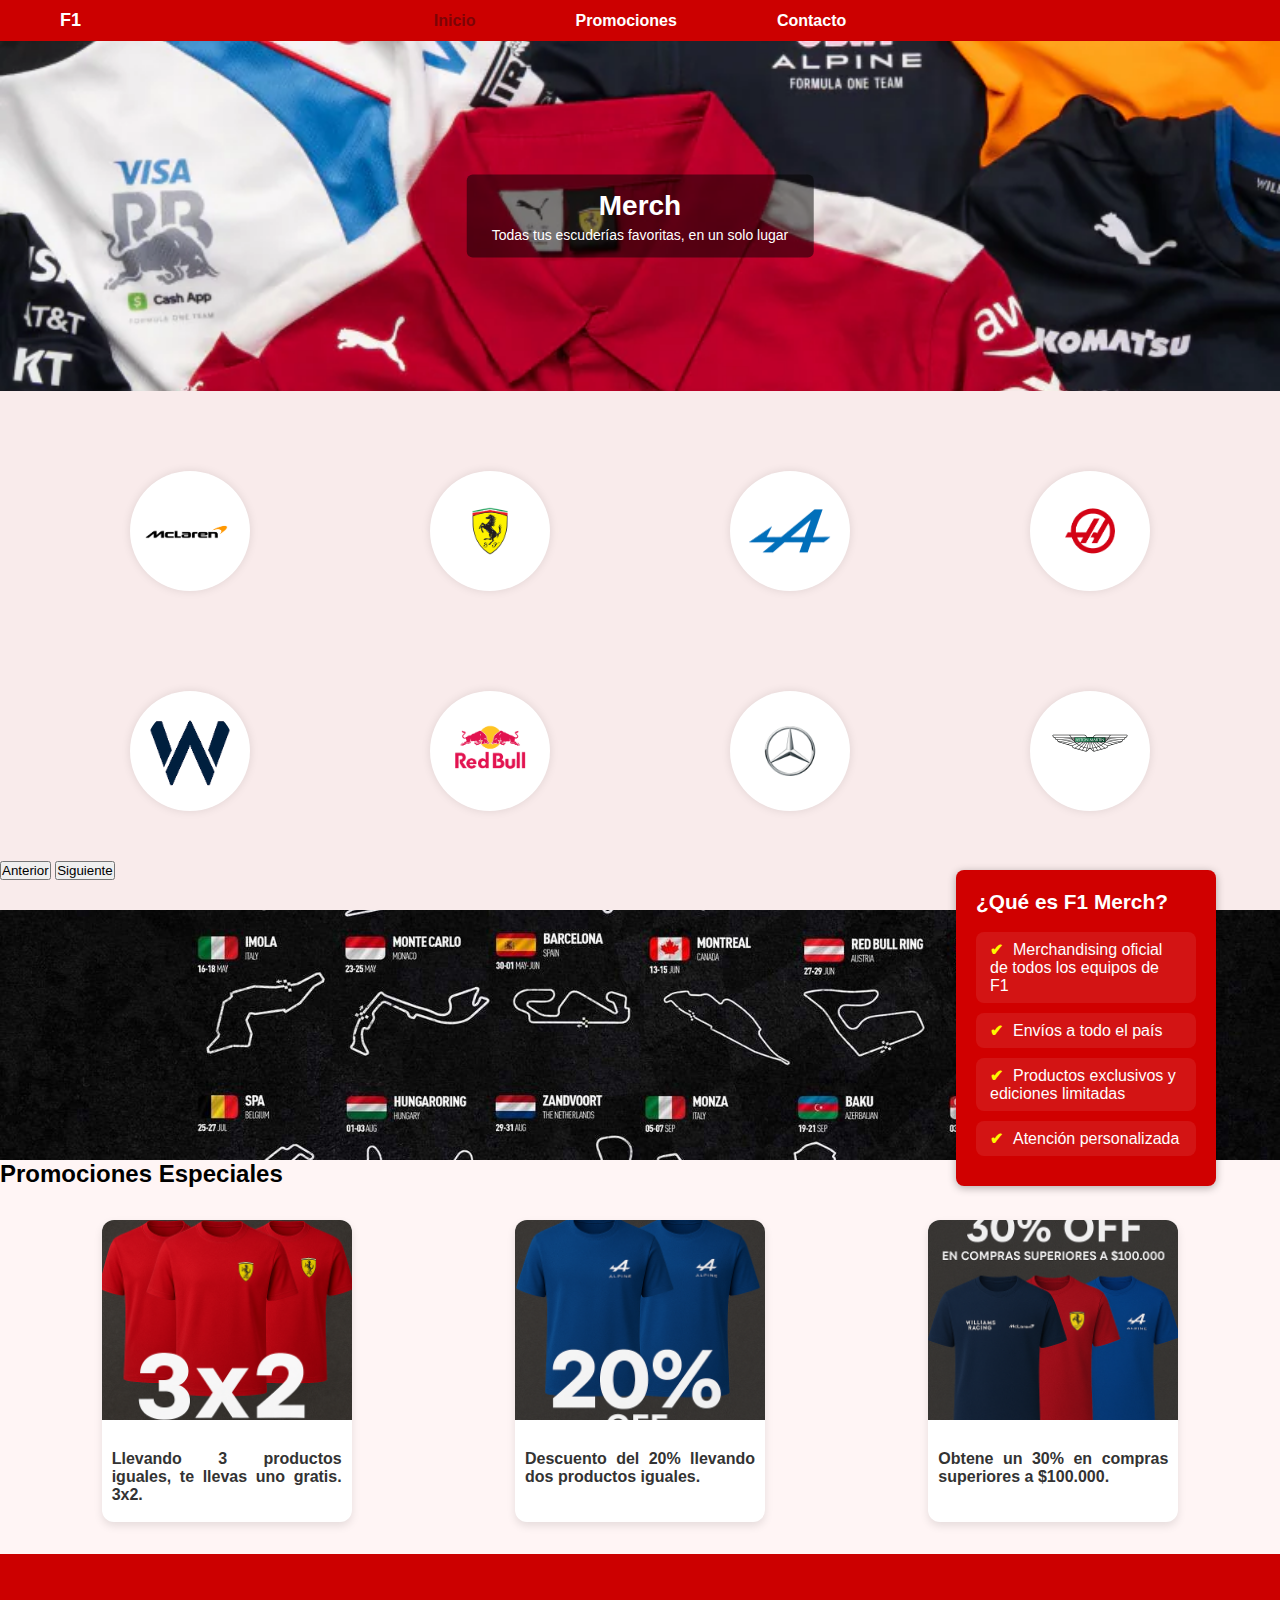
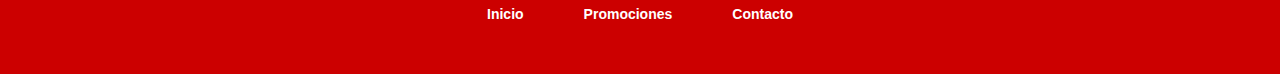
<file: index.html>
<!DOCTYPE html>
<html lang="en">
<head>
    <meta charset="UTF-8">
    <meta name="viewport" content="width=device-width, initial-scale=1.0">
    <link rel="stylesheet" href="./css/index.css">
    <link rel="stylesheet" href="./css/main.css">
    <title>F1 Merch</title>
    <link href="https://cdn.jsdelivr.net/npm/bootstrap@5.3.8/dist/css/bootstrap.min.css" rel="stylesheet" integrity="sha384-sRIl4kxILFvY47J16cr9ZwB07vP4J8+LH7qKQnuqkuIAvNWLzeN8tE5YBujZqJLB" crossorigin="anonymous">
    <link rel="stylesheet" href="https://cdnjs.cloudflare.com/ajax/libs/font-awesome/5.15.4/css/all.min.css">

</head>
<body>
    <header>
    <nav class="navbar">
        <div class="logo">F1</div>
        <div class="menu-toggle" id="mobile-menu">
            <i class="fas fa-bars" id="menu-icon"></i>
        </div>
        <div class="nav-links" id="nav-links">
            <a href="./index.html" class="active">Inicio</a>
            <a href="./pages/promociones.html">Promociones</a>
            <a href="./pages/contatco.html">Contacto</a>
        </div>
  </nav>
    </header>
    <main>
        <section class="banner">
        <img src="./img/banner-merch.webp" alt="Camisetas F1" class="banner-img">
        <div class="banner-text">
            <h2>Merch</h2>
            <p>Todas tus escuderías favoritas, en un solo lugar</p>
        </div>
        </section>
        <div id="carouselExampleAutoplaying" class="carousel slide" data-bs-ride="carousel" data-bs-interval="2500">
          <div class="carousel-inner text-center">
            <!-- 🔹 Slide 1 -->
            <div class="carousel-item active">
              <div class="carousel-row">
                <img src="./img/mclaren.png" class="logo-carrusel" alt="logo mclaren">
                <img src="./img/ferrari.png" class="logo-carrusel" alt="logo ferrari">
                <img src="./img/alpine.png" class="logo-carrusel" alt="logo alpine">
                <img src="./img/haas.png" class="logo-carrusel" alt="logo haas">
              </div>
            </div>
        
            <!-- 🔹 Slide 2 -->
            <div class="carousel-item">
              <div class="carousel-row">
                <img src="./img/williams.png" class="logo-carrusel" alt="logo williams">
                <img src="./img/red-bull.png" class="logo-carrusel" alt="logo redbull">
                <img src="./img/mercedes.png" class="logo-carrusel" alt="logo mercedes">
                <img src="./img/aston-martin.png" class="logo-carrusel" alt="logo astonmartin">
        
              </div>
            </div>
          </div>
        
          <!-- Controles -->
          <button class="carousel-control-prev" type="button" data-bs-target="#carouselExampleAutoplaying" data-bs-slide="prev">
            <span class="carousel-control-prev-icon" aria-hidden="true"></span>
            <span class="visually-hidden">Anterior</span>
          </button>
          <button class="carousel-control-next" type="button" data-bs-target="#carouselExampleAutoplaying" data-bs-slide="next">
            <span class="carousel-control-next-icon" aria-hidden="true"></span>
            <span class="visually-hidden">Siguiente</span>
          </button>
        </div>
        <section class="f1-section">
        <div class="f1-banner">
            <img src="./img/f1-calendar.jpg" alt="Calendario F1 2025" />
            <div class="f1-card">
              <h2>¿Qué es F1 Merch?</h2>
              <ul>
                <li>Merchandising oficial de todos los equipos de F1</li>
                <li>Envíos a todo el país</li>
                <li>Productos exclusivos y ediciones limitadas</li>
                <li>Atención personalizada</li>
              </ul>
            </div>
        </div>
        </section>

        <section class="promociones-section">
        <h2>Promociones Especiales</h2>
        <div class="promociones-cards">
          <div class="card">
            <img src="./img/promocion-3x2.png" alt="Promo 1">
            <h3>Llevando 3 productos iguales, te llevas uno gratis. 3x2.</h3>
          </div>
          <div class="card">
            <img src="./img/promocion-20off.png" alt="Promo 2">
            <h3>Descuento del 20% llevando dos productos iguales.</h3>
          </div>
          <div class="card">
            <img src="./img/promocion-30off.png" alt="Promo 3">
            <h3>Obtene un 30% en compras superiores a $100.000.</h3>
          </div>
        </section>
        
    </main>
    <footer class="footer">
    <nav class="footer-nav">
        <a href="#">Inicio</a>
        <a href="#">Promociones</a>
        <a href="#">Contacto</a>
    </nav>
    </footer>

    <script src="./js/menu.js"></script>
    <script src="https://cdn.jsdelivr.net/npm/bootstrap@5.3.8/dist/js/bootstrap.bundle.min.js" integrity="sha384-FKyoEForCGlyvwx9Hj09JcYn3nv7wiPVlz7YYwJrWVcXK/BmnVDxM+D2scQbITxI" crossorigin="anonymous"></script>
</body>
</html>
</file>
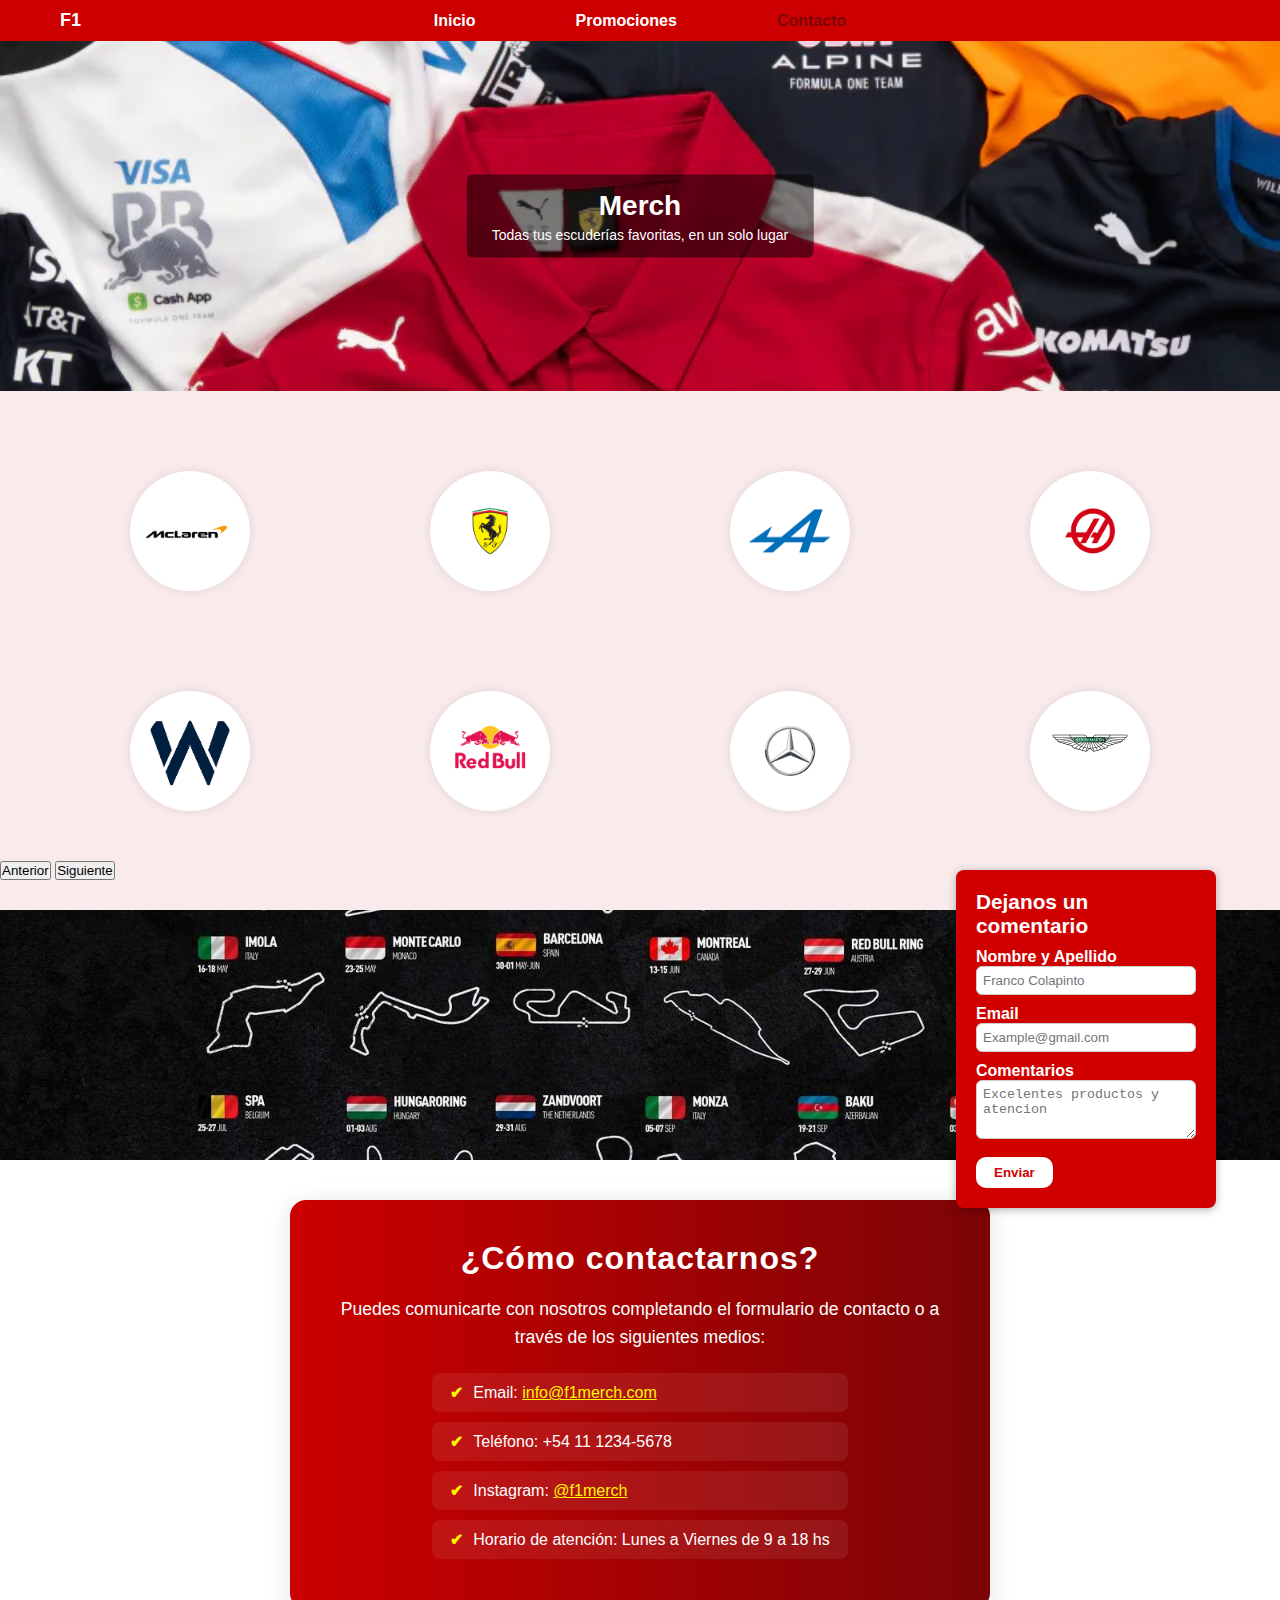
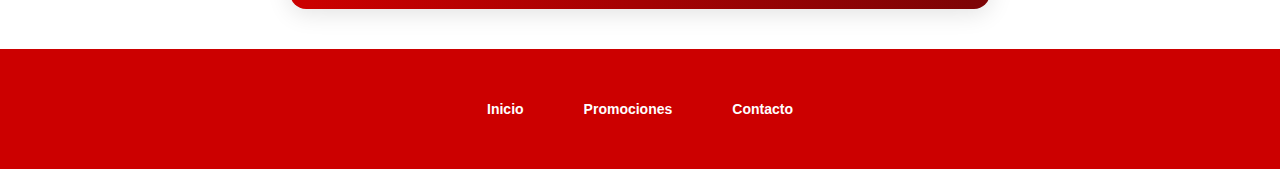
<file: pages/contatco.html>
<!DOCTYPE html>
<html lang="en">
<head>
    <meta charset="UTF-8">
    <meta name="viewport" content="width=device-width, initial-scale=1.0">
    <link rel="stylesheet" href="../css/index.css">
    <link rel="stylesheet" href="../css/contacto.css">
    <title>F1 Merch</title>
    <link href="https://cdn.jsdelivr.net/npm/bootstrap@5.3.8/dist/css/bootstrap.min.css" rel="stylesheet" integrity="sha384-sRIl4kxILFvY47J16cr9ZwB07vP4J8+LH7qKQnuqkuIAvNWLzeN8tE5YBujZqJLB" crossorigin="anonymous">
    <link rel="stylesheet" href="https://cdnjs.cloudflare.com/ajax/libs/font-awesome/5.15.4/css/all.min.css">
  </head>
<body>
    <header>
    <nav class="navbar">
        <div class="logo">F1</div>
        <div class="menu-toggle" id="mobile-menu">
            <i class="fas fa-bars" id="menu-icon"></i>
        </div>
        <div class="nav-links" id="nav-links">
            <a href="../index.html">Inicio</a>
            <a href="./promociones.html">Promociones</a>
            <a href="./contatco.html" class="active">Contacto</a>
        </div>
  </nav>
    </header>
    <main>
        <section class="banner">
        <img src="../img/banner-merch.webp" alt="Camisetas F1" class="banner-img">
        <div class="banner-text">
            <h2>Merch</h2>
            <p>Todas tus escuderías favoritas, en un solo lugar</p>
        </div>
        </section>
        <div id="carouselExampleAutoplaying" class="carousel slide" data-bs-ride="carousel" data-bs-interval="2500">
          <div class="carousel-inner text-center">
            <!-- 🔹 Slide 1 -->
            <div class="carousel-item active">
              <div class="carousel-row">
                <img src="../img/mclaren.png" class="logo-carrusel" alt="logo mclaren">
                <img src="../img/ferrari.png" class="logo-carrusel" alt="logo ferrari">
                <img src="../img/alpine.png" class="logo-carrusel" alt="logo alpine">
                <img src="../img/haas.png" class="logo-carrusel" alt="logo haas">
              </div>
            </div>
        
            <!-- 🔹 Slide 2 -->
            <div class="carousel-item">
              <div class="carousel-row">
                <img src="../img/williams.png" class="logo-carrusel" alt="logo williams">
                <img src="../img/red-bull.png" class="logo-carrusel" alt="logo redbull">
                <img src="../img/mercedes.png" class="logo-carrusel" alt="logo mercedes">
                <img src="../img/aston-martin.png" class="logo-carrusel" alt="logo astonmartin">
        
              </div>
            </div>
          </div>
        
          <!-- Controles -->
          <button class="carousel-control-prev" type="button" data-bs-target="#carouselExampleAutoplaying" data-bs-slide="prev">
            <span class="carousel-control-prev-icon" aria-hidden="true"></span>
            <span class="visually-hidden">Anterior</span>
          </button>
          <button class="carousel-control-next" type="button" data-bs-target="#carouselExampleAutoplaying" data-bs-slide="next">
            <span class="carousel-control-next-icon" aria-hidden="true"></span>
            <span class="visually-hidden">Siguiente</span>
          </button>
        </div>
        <section class="f1-section">
        <div class="f1-banner">
            <img src="../img/f1-calendar.jpg" alt="Calendario F1 2025" />
            <div class="f1-card">
                <h2>Dejanos un comentario</h2>
                <form class="contact-form">
                    <div style="margin-bottom: 10px;">
                        <label for="nombre" style="display:block; font-weight:bold;">Nombre y Apellido</label>
                        <input type="text" id="nombre" name="nombre" placeholder="Franco Colapinto" required style="width:100%; padding:6px; border-radius:6px; border:1px solid #ccc;">
                    </div>
                    <div style="margin-bottom: 10px;">
                        <label for="email" style="display:block; font-weight:bold;">Email</label>
                        <input type="email" id="email" name="email" placeholder="Example@gmail.com" required  style="width:100%; padding:6px; border-radius:6px; border:1px solid #ccc;">
                    </div>
                    <div style="margin-bottom: 14px;">
                        <label for="comentarios" style="display:block; font-weight:bold;">Comentarios</label>
                        <textarea id="comentarios" name="comentarios" rows="3" placeholder="Excelentes productos y atencion" required style="width:100%; padding:6px; border-radius:6px; border:1px solid #ccc;"></textarea>
                    </div>
                    <button type="submit" style="background:#fff; color:#d00000; font-weight:bold; border:none; border-radius:10px; padding:8px 18px; cursor:pointer;">Enviar</button>
                </form>
            </div>
        </div>
        </section>
        <section class="about-f1store">
            <h2>¿Cómo contactarnos?</h2>
            <p>
                Puedes comunicarte con nosotros completando el formulario de contacto o a través de los siguientes medios:
            </p>
            <ul>
                <li>Email: <a href="mailto:info@f1merch.com" style="color:#fff700;">info@f1merch.com</a></li>
                <li>Teléfono: +54 11 1234-5678</li>
                <li>Instagram: <a href="https://instagram.com/f1merch" target="_blank" style="color:#fff700;">@f1merch</a></li>
                <li>Horario de atención: Lunes a Viernes de 9 a 18 hs</li>
            </ul>
        </section>
    </main>
    <footer class="footer">
    <nav class="footer-nav">
        <a href="#">Inicio</a>
        <a href="#">Promociones</a>
        <a href="#">Contacto</a>
    </nav>
    </footer>

    <script src="../js/menu.js"></script>
    <script src="https://cdn.jsdelivr.net/npm/bootstrap@5.3.8/dist/js/bootstrap.bundle.min.js" integrity="sha384-FKyoEForCGlyvwx9Hj09JcYn3nv7wiPVlz7YYwJrWVcXK/BmnVDxM+D2scQbITxI" crossorigin="anonymous"></script>
</body>
</html>
</file>
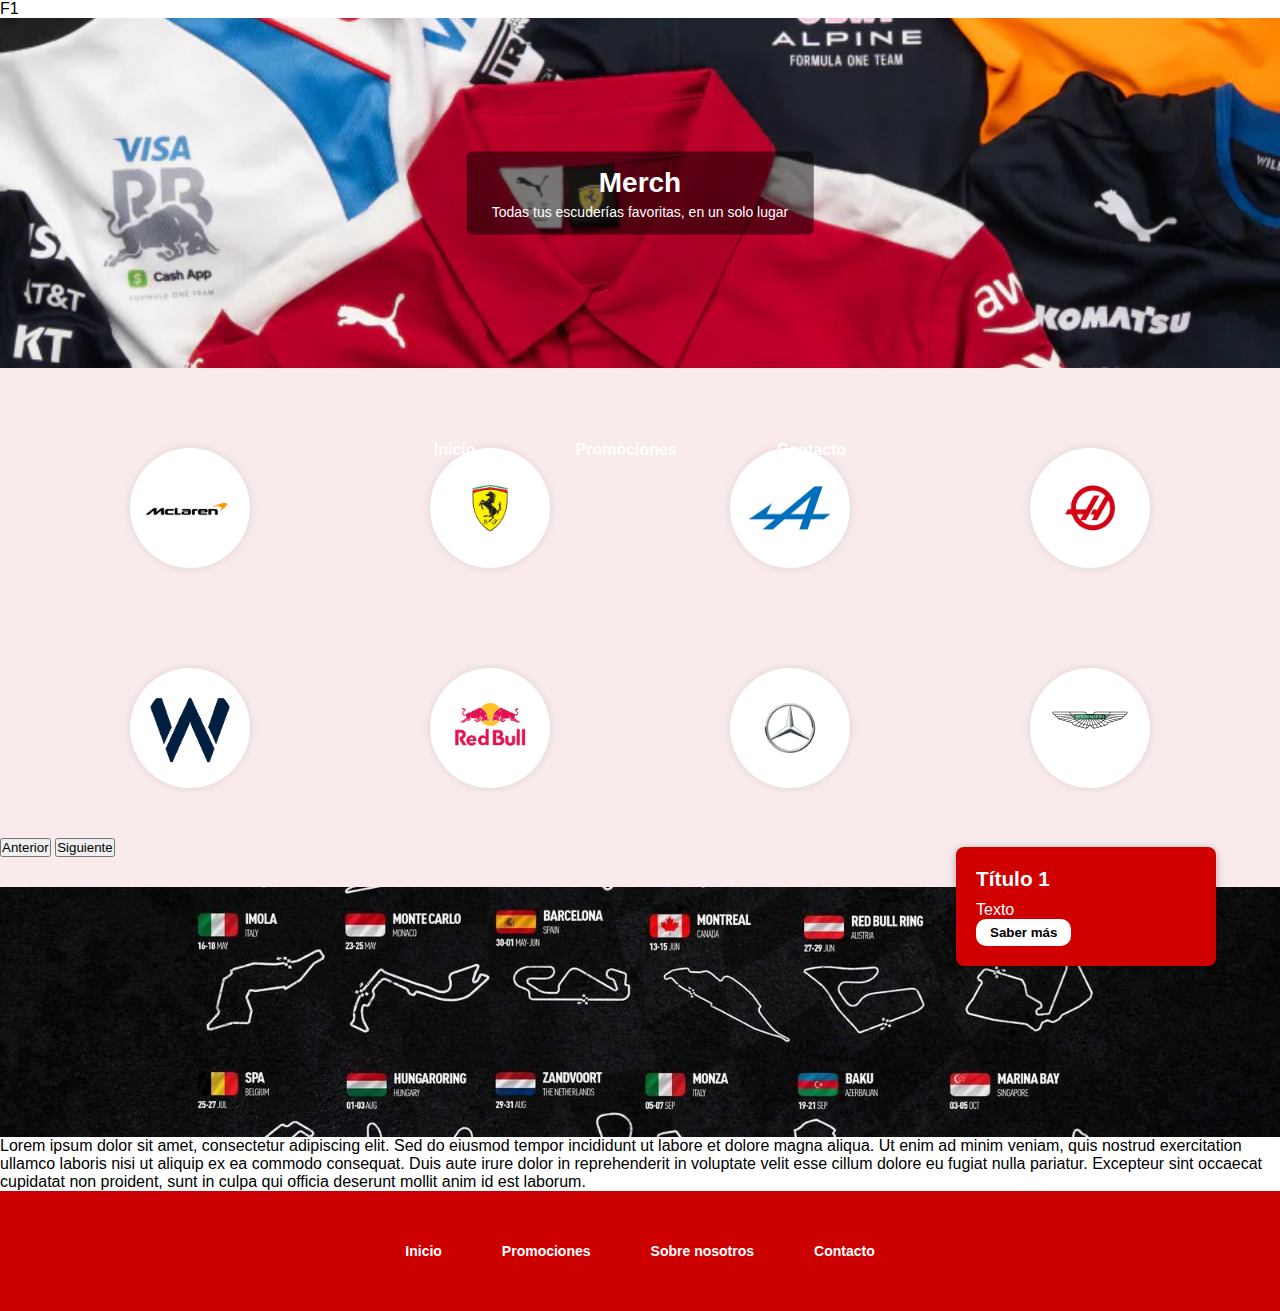
<file: pages/main.html>
<!DOCTYPE html>
<html lang="en">
<head>
    <meta charset="UTF-8">
    <meta name="viewport" content="width=device-width, initial-scale=1.0">
    <link rel="stylesheet" href="../css/index.css">
    <link rel="stylesheet" href="../css/main.css">
    <title>F1 Merch</title>
    <link href="https://cdn.jsdelivr.net/npm/bootstrap@5.3.8/dist/css/bootstrap.min.css" rel="stylesheet" integrity="sha384-sRIl4kxILFvY47J16cr9ZwB07vP4J8+LH7qKQnuqkuIAvNWLzeN8tE5YBujZqJLB" crossorigin="anonymous">
</head>
<body>
    <header>
    <nav>
        <div class="logo">F1</div>
        <div class="hamburger" id="hamburger">
            <div></div>
            <div></div>
            <div></div>
        </div>
        <div class="nav-links" id="nav-links">
            <a href="#">Inicio</a>
            <a href="../pages/promociones.html">Promociones</a>
            <a href="../pages/contatco.html">Contacto</a>
        </div>
  </nav>
    </header>
    <main>
        <section class="banner">
        <img src="../img/banner-merch.webp" alt="Camisetas F1" class="banner-img">
        <div class="banner-text">
            <h2>Merch</h2>
            <p>Todas tus escuderías favoritas, en un solo lugar</p>
        </div>
        </section>
        <div id="carouselExampleAutoplaying" class="carousel slide" data-bs-ride="carousel" data-bs-interval="2500">
          <div class="carousel-inner text-center">
            <!-- 🔹 Slide 1 -->
            <div class="carousel-item active">
              <div class="carousel-row">
                <img src="../img/mclaren.png" class="logo-carrusel" alt="logo mclaren">
                <img src="../img/ferrari.png" class="logo-carrusel" alt="logo ferrari">
                <img src="../img/alpine.png" class="logo-carrusel" alt="logo alpine">
                <img src="../img/haas.png" class="logo-carrusel" alt="logo haas">
              </div>
            </div>
        
            <!-- 🔹 Slide 2 -->
            <div class="carousel-item">
              <div class="carousel-row">
                <img src="../img/williams.png" class="logo-carrusel" alt="logo williams">
                <img src="../img/red-bull.png" class="logo-carrusel" alt="logo redbull">
                <img src="../img/mercedes.png" class="logo-carrusel" alt="logo mercedes">
                <img src="../img/aston-martin.png" class="logo-carrusel" alt="logo astonmartin">
        
              </div>
            </div>
          </div>
        
          <!-- Controles -->
          <button class="carousel-control-prev" type="button" data-bs-target="#carouselExampleAutoplaying" data-bs-slide="prev">
            <span class="carousel-control-prev-icon" aria-hidden="true"></span>
            <span class="visually-hidden">Anterior</span>
          </button>
          <button class="carousel-control-next" type="button" data-bs-target="#carouselExampleAutoplaying" data-bs-slide="next">
            <span class="carousel-control-next-icon" aria-hidden="true"></span>
            <span class="visually-hidden">Siguiente</span>
          </button>
        </div>
        <section class="f1-section">
        <div class="f1-banner">
            <img src="../img/f1-calendar.jpg" alt="Calendario F1 2025" />
            <div class="f1-card">
            <h2>Título 1</h2>
            <p>Texto</p>
            <button>Saber más</button>
            </div>
        </div>
        </section>
        <section>
            <p>
                Lorem ipsum dolor sit amet, consectetur adipiscing elit. Sed do eiusmod tempor incididunt ut labore et dolore magna aliqua. Ut enim ad minim veniam, quis nostrud exercitation ullamco laboris nisi ut aliquip ex ea commodo consequat. Duis aute irure dolor in reprehenderit in voluptate velit esse cillum dolore eu fugiat nulla pariatur. Excepteur sint occaecat cupidatat non proident, sunt in culpa qui officia deserunt mollit anim id est laborum.
            </p>
        </section>

    </main>
    <footer class="footer">
    <nav class="footer-nav">
        <a href="#">Inicio</a>
        <a href="#">Promociones</a>
        <a href="#">Sobre nosotros</a>
        <a href="#">Contacto</a>
    </nav>
    </footer>


    <script src="https://cdn.jsdelivr.net/npm/bootstrap@5.3.8/dist/js/bootstrap.bundle.min.js" integrity="sha384-FKyoEForCGlyvwx9Hj09JcYn3nv7wiPVlz7YYwJrWVcXK/BmnVDxM+D2scQbITxI" crossorigin="anonymous"></script>
</body>
</html>
</file>
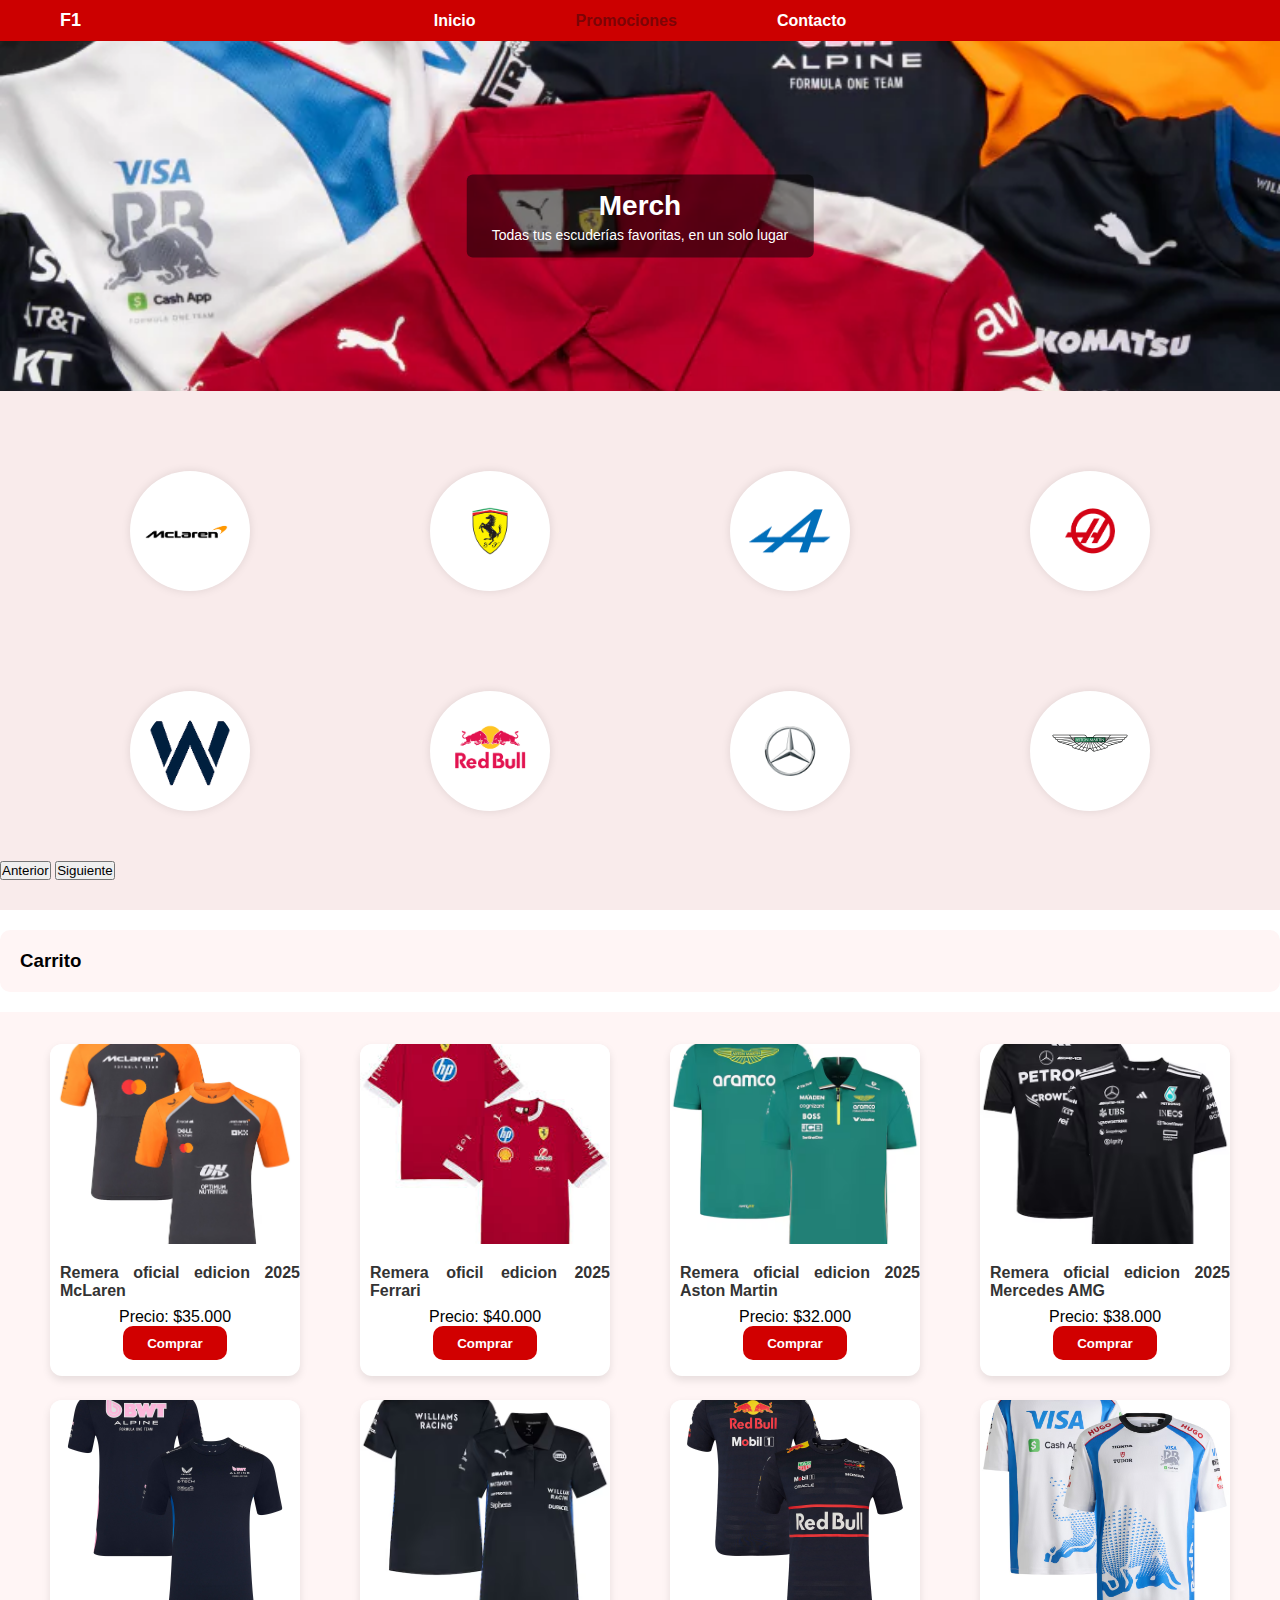
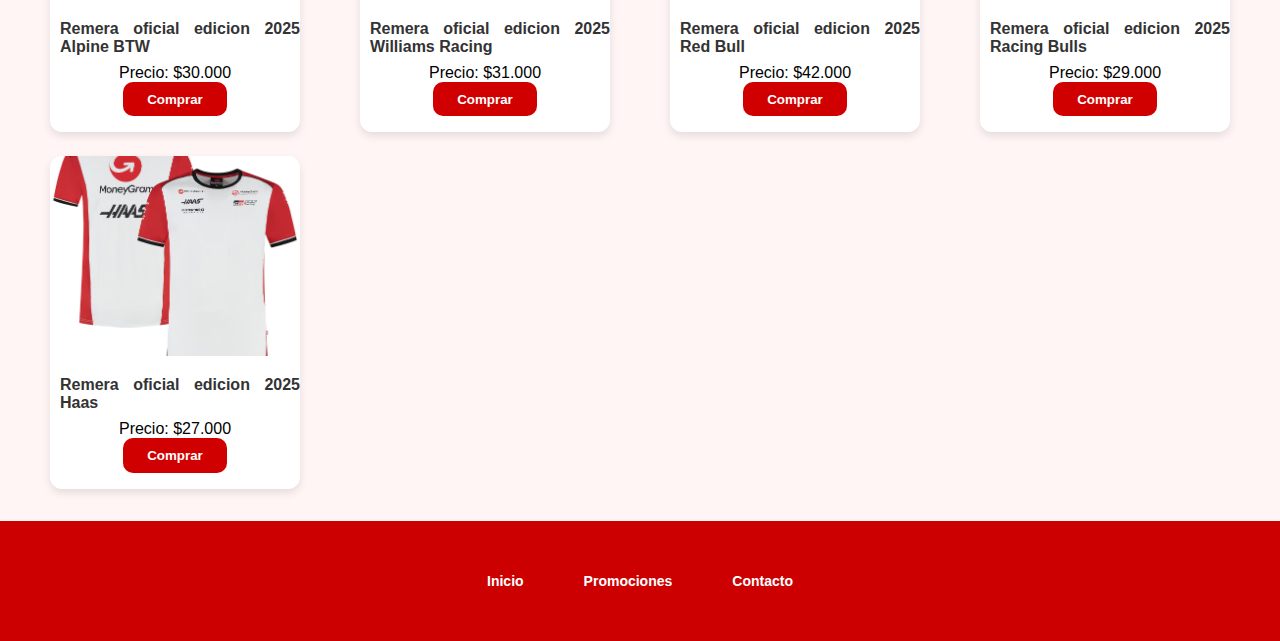
<file: pages/promociones.html>
<!DOCTYPE html>
<html lang="en">
<head>
    <meta charset="UTF-8">
    <meta name="viewport" content="width=device-width, initial-scale=1.0">
    <link rel="stylesheet" href="../css/index.css">
    <link rel="stylesheet" href="../css/promociones.css">
    <script src="../js/promociones.js"></script>
    <title>F1 Merch</title>
    <link href="https://cdn.jsdelivr.net/npm/bootstrap@5.3.8/dist/css/bootstrap.min.css" rel="stylesheet" integrity="sha384-sRIl4kxILFvY47J16cr9ZwB07vP4J8+LH7qKQnuqkuIAvNWLzeN8tE5YBujZqJLB" crossorigin="anonymous">
    <link rel="stylesheet" href="https://cdnjs.cloudflare.com/ajax/libs/font-awesome/5.15.4/css/all.min.css">
  </head>
<body>
    <header>
    <nav class="navbar">
        <div class="logo">F1</div>
        <div class="menu-toggle" id="mobile-menu">
            <i class="fas fa-bars" id="menu-icon"></i>
        </div>
        <div class="nav-links" id="nav-links">
            <a href="../index.html">Inicio</a>
            <a href="./promociones.html" class="active">Promociones</a>
            <a href="./contatco.html">Contacto</a>
        </div>
  </nav>
    </header>
    <main>
        <section class="banner">
        <img src="../img/banner-merch.webp" alt="Camisetas F1" class="banner-img">
        <div class="banner-text">
            <h2>Merch</h2>
            <p>Todas tus escuderías favoritas, en un solo lugar</p>
        </div>
        </section>

        <div id="carouselExampleAutoplaying" class="carousel slide" data-bs-ride="carousel" data-bs-interval="2500">
          <div class="carousel-inner text-center">
            <!-- 🔹 Slide 1 -->
            <div class="carousel-item active">
              <div class="carousel-row">
                <img src="../img/mclaren.png" class="logo-carrusel" alt="logo mclaren">
                <img src="../img/ferrari.png" class="logo-carrusel" alt="logo ferrari">
                <img src="../img/alpine.png" class="logo-carrusel" alt="logo alpine">
                <img src="../img/haas.png" class="logo-carrusel" alt="logo haas">
              </div>
            </div>
        
            <!-- 🔹 Slide 2 -->
            <div class="carousel-item">
              <div class="carousel-row">
                <img src="../img/williams.png" class="logo-carrusel" alt="logo williams">
                <img src="../img/red-bull.png" class="logo-carrusel" alt="logo redbull">
                <img src="../img/mercedes.png" class="logo-carrusel" alt="logo mercedes">
                <img src="../img/aston-martin.png" class="logo-carrusel" alt="logo astonmartin">
        
              </div>
            </div>
          </div>
        
          <!-- Controles -->
          <button class="carousel-control-prev" type="button" data-bs-target="#carouselExampleAutoplaying" data-bs-slide="prev">
            <span class="carousel-control-prev-icon" aria-hidden="true"></span>
            <span class="visually-hidden">Anterior</span>
          </button>
          <button class="carousel-control-next" type="button" data-bs-target="#carouselExampleAutoplaying" data-bs-slide="next">
            <span class="carousel-control-next-icon" aria-hidden="true"></span>
            <span class="visually-hidden">Siguiente</span>
          </button>
        </div>

        <div id="carrito" style="background:#fff5f5; padding:20px; margin:20px 0; border-radius:10px;">
            <h3>Carrito</h3>
            <ul id="carrito-lista"></ul>
            <p id="carrito-total"></p>
            <p id="carrito-promos"></p>
        </div>
        <section class="productos">
        <div class="card">
            <img src="../img/remera-mclaren.avif" alt="Remera McLaren">
            <h3>Remera oficial edicion 2025 McLaren</h3>
            <p>Precio: $35.000</p>
            <button>Comprar</button>
        </div>

        <div class="card">
            <img src="../img/remera-ferrari.jpg" alt="Remera Ferrari">
            <h3>Remera oficil edicion 2025 Ferrari</h3>
            <p>Precio: $40.000</p>
            <button>Comprar</button>
        </div>

        <div class="card">
            <img src="../img/remera-aston.avif" alt="Remera Aston Martin">
            <h3>Remera oficial edicion 2025 Aston Martin</h3>
            <p>Precio: $32.000</p>
            <button>Comprar</button>
        </div>

        <div class="card">
            <img src="../img/remera-mercedes.avif" alt="Remera Mercedes">
            <h3>Remera oficial edicion 2025 Mercedes AMG</h3>
            <p>Precio: $38.000</p>
            <button>Comprar</button>
        </div>

         <div class="card">
            <img src="../img/remera-alpine.avif" alt="Remera Alpine">
            <h3>Remera oficial edicion 2025 Alpine BTW</h3>
            <p>Precio: $30.000</p>
            <button>Comprar</button>
        </div>

         <div class="card">
            <img src="../img/remera-williams.avif" alt="Remera Williams">
            <h3>Remera oficial edicion 2025 Williams Racing</h3>
            <p>Precio: $31.000</p>
            <button>Comprar</button>
        </div>

         <div class="card">
            <img src="../img/remera-redbull.avif" alt="Remera Red bull">
            <h3>Remera oficial edicion 2025 Red Bull</h3>
            <p>Precio: $42.000</p>
            <button>Comprar</button>
        </div>

         <div class="card">
            <img src="../img/remera-vcarb.avif" alt="Remera Racing Bulls">
            <h3>Remera oficial edicion 2025 Racing Bulls</h3>
            <p>Precio: $29.000</p>
            <button>Comprar</button>
        </div>

         <div class="card">
            <img src="../img/remera-haas.avif" alt="Remera Haas">
            <h3>Remera oficial edicion 2025 Haas</h3>
            <p>Precio: $27.000</p>
            <button>Comprar</button>
        </div>
        </section>

    </main>
    <footer class="footer">
    <nav class="footer-nav">
        <a href="#">Inicio</a>
        <a href="#">Promociones</a>
        <a href="#">Contacto</a>
    </nav>
    </footer>

    <script src="../js/menu.js"></script>
    <script src="https://cdn.jsdelivr.net/npm/bootstrap@5.3.8/dist/js/bootstrap.bundle.min.js" integrity="sha384-FKyoEForCGlyvwx9Hj09JcYn3nv7wiPVlz7YYwJrWVcXK/BmnVDxM+D2scQbITxI" crossorigin="anonymous"></script>
</body>
</html>
</file>
<file: css/index.css>
* {
    margin: 0;
    padding: 0;
    box-sizing: border-box;
}

body {
    font-family: Arial, sans-serif;
  }
  
  .menu-toggle {
      display: none;
      cursor: pointer;
      font-size: 24px;
      color: #e0e0e0;
      margin-left: auto;
  }


.navbar {
    background-color: #c00; 
    color: white;
    display: flex;
    align-items: center;
    padding: 10px 40px;
    position: relative;
}

.navbar .logo {
    font-weight: bold;
    font-size: 18px;
    padding-left: 20px;
}

.nav-links {
    position: absolute;
    left: 50%;
    top: 50%;
    transform: translate(-50%, -50%);
    display: flex;
    gap: 100px;
}

.nav-links a {
    color: white;
    text-decoration: none;
    font-weight: bold;
    transition: opacity 0.3s;
}

.nav-links  a.active {
    font-weight: bold;
    color: #7C0406;
}

.nav-links a:hover {
    color: #7C0406;
}



.banner {
  position: relative;
  width: 100%;
  height: 350px; 
  overflow: hidden; 
}

.banner-img {
  width: 100%;
  height: 100%;
  object-fit: cover; 
  object-position: center;
}

.banner-text {
  position: absolute;
  top: 50%;
  left: 50%;
  transform: translate(-50%, -50%);
  text-align: center;
  color: white;
  background: rgba(0, 0, 0, 0.5);
  padding: 15px 25px;
  border-radius: 6px;
}

.banner-text h2 {
  margin: 0;
  font-size: 28px;
  font-weight: bold;
}

.banner-text p {
  margin-top: 5px;
  font-size: 14px;
}


.carousel {
  background-color: #bc080815;
  padding: 30px 0;
}

.logo-carrusel {
  width: 120px;              
  height: 120px;            
  object-fit: contain;      
  border-radius: 50%;       
  background-color: white;   
  padding: 15px;           
  box-shadow: 0 0 10px rgba(0, 0, 0, 0.1);
  display: flex;
  justify-content: center;   
  align-items: center;       
}

.carousel-item {
  display: flex;
  justify-content: center;
  align-items: center;
  height: 220px;
}


.carousel-row {
  display: flex;
  justify-content: center; 
  align-items: center; 
  gap: 180px; 
  height: 200px;
}

.footer {
  background-color: #c00; 
  height: 120px; 
  display: flex;
  justify-content: center;
  align-items: center;
}

.footer-nav {
  display: flex;
  gap: 60px; 
}

.footer-nav a {
  color: white;
  text-decoration: none;
  font-weight: bold;
  font-family: Arial, sans-serif;
  font-size: 14px;
}

.footer-nav a:hover {
  text-decoration: underline;
}

/* Responsive */
@media (max-width: 768px) {
 nav {
        justify-content: space-between;
    }
.nav-links {
        display: flex;
        flex-direction: column;
        position: fixed;
        top: 0; 
        right: 0; 
        left: 0;
        width: 100%; 
        height: 100%; 
        background-color: #000000; 
        z-index: 10002;
        padding-top: 60px; 
        transition: transform 0.3s ease;
        transform: translateX(100%); 
        align-items: center;
        justify-content: center; 
    }

    .nav-links.active {
        display: flex; 
        transform: translateX(0);
    }

    .menu-toggle {
        display: block;
        margin-left: auto;
        position: relative;
        z-index: 10003;
        padding-right: 20px;
    }

    .carousel-row {
        gap: 1.5rem;
        padding: 1rem 0;
    }

  .logo-carrusel {
    width: 80px;
  }
}
</file>
<file: css/main.css>
.f1-section {
  width: 100%;
  margin: 0;
  padding: 0;
}

.f1-banner {
  position: relative;
  width: 100%;

}

.f1-banner img {
  width: 100%;
  height: 250px; 
  object-fit: cover;
  object-position: center;
  display: block;
}

.f1-card {
  position: absolute;
  top: -40px;
  right: 5%;
  width: 260px;
  background-color: #d00000;
  color: #fff;
  padding: 20px;
  border-radius: 8px;
  box-shadow: 0 2px 8px rgba(0, 0, 0, 0.3);
  z-index: 2;
  
}

.f1-card h2 {
  margin: 0 0 10px;
  font-size: 1.3rem;
  font-weight: bold;
}

.f1-card ul {
    list-style: none;
    padding: 0;
    margin: 18px 0 0 0;
    text-align: left;
}

.f1-card ul li {
    background: rgba(255,255,255,0.08);
    margin-bottom: 10px;
    padding: 8px 14px;
    border-radius: 8px;
    font-size: 1rem;
    position: relative;
}

.f1-card ul li:before {
    content: "✔";
    color: #fff700;
    margin-right: 10px;
    font-weight: bold;
}

.f1-card button {
  background-color: #fff;
  color: #000;
  border: none;
  border-radius: 10px;
  padding: 6px 14px;
  font-weight: 600;
  cursor: pointer;
  transition: background-color 0.3s;
}

.f1-card button:hover {
  background-color: #e0e0e0;
}

.promociones-section {
    background-color: #fff5f5;
}
.promociones-cards {
  display: grid;
  grid-template-columns: repeat(3, 1fr); 
  gap: 1.5rem;
  padding: 2rem;
  justify-items: center;
}

.card {
  background-color: white;
  border-radius: 12px;
  box-shadow: 0 4px 8px rgba(0,0,0,0.1);
  overflow: hidden;
  text-align: center;
  width: 100%;
  max-width: 250px;
}

.card:hover {
  transform: translateY(-5px);
}

.card img {
  width: 100%;
  height: 200px;
  object-fit: cover;
}

.card h3 {
  margin: 1rem 0 0.5rem 0;
  font-size: 1rem;
  color: #333;
  text-align: justify;
  padding: 10px;
}






/* Responsive */
@media (max-width: 900px) {
  .promociones-cards {
    grid-template-columns: repeat(2, 1fr);
  }


}

@media (max-width: 768px) {
  .f1-banner img {
    height: 200px;
  }

  .f1-card {
    position: relative;
    top: 20px;
    right: auto;
    width: 90%;
    margin: 0 auto 20px;
    max-width: 100%;
  }

    .f1-card h2 {
    font-size: 1.1rem;
  }

  .f1-card ul li {
    padding: 6px 10px;
    font-size: 0.9rem;
  }

  .promociones-cards {
    grid-template-columns: 1fr;
    padding: 1.5rem;
    gap: 1rem;
  }

  .card {
    max-width: 100%;
  }

  .card img {
    height: 150px;
  }


}
</file>
<file: css/contacto.css>
.f1-section {
  width: 100%;
  margin: 0;
  padding: 0;
}


.f1-banner {
  position: relative;
  width: 100%;

}

.f1-banner img {
  width: 100%;
  height: 250px; 
  object-fit: cover;
  object-position: center;
  display: block;
}


.f1-card {
  position: absolute;
  top: -40px;
  right: 5%;
  width: 260px;
  background-color: #d00000;
  color: #fff;
  padding: 20px;
  border-radius: 8px;
  box-shadow: 0 2px 8px rgba(0, 0, 0, 0.3);
  z-index: 2;
  
}

.f1-card h2 {
  margin: 0 0 10px;
  font-size: 1.3rem;
  font-weight: bold;
}

.f1-card p {
  margin-bottom: 15px;
  font-size: 0.9rem;
}

.f1-card button {
  background-color: #fff;
  color: #000;
  border: none;
  border-radius: 10px;
  padding: 6px 14px;
  font-weight: 600;
  cursor: pointer;
  transition: background-color 0.3s;
}

.f1-card button:hover {
  background-color: #e0e0e0;
}

.about-f1store {
    background: linear-gradient(90deg, #c00 0%, #7C0406 100%);
    color: #fff;
    padding: 40px 30px;
    border-radius: 16px;
    max-width: 700px;
    margin: 40px auto;
    box-shadow: 0 4px 24px rgba(0,0,0,0.12);
    text-align: center;
}

.about-f1store h2 {
    font-size: 2rem;
    margin-bottom: 18px;
    font-weight: bold;
    letter-spacing: 1px;
}

.about-f1store p {
    font-size: 1.1rem;
    margin-bottom: 22px;
    line-height: 1.6;
}

.about-f1store ul {
    list-style: none;
    padding: 0;
    margin: 0 auto;
    display: inline-block;
    text-align: left;
}

.about-f1store ul li {
    background: rgba(255,255,255,0.08);
    margin-bottom: 10px;
    padding: 10px 18px;
    border-radius: 8px;
    font-size: 1rem;
    position: relative;
}

.about-f1store ul li:before {
    content: "✔";
    color: #fff700;
    margin-right: 10px;
    font-weight: bold;
}



/* Responsive */
@media (max-width: 768px) {
.f1-banner img {
    height: 200px;
  }

  .f1-card {
    position: relative;
    top: 20px;
    right: auto;
    width: 90%;
    margin: 0 auto 20px;
    max-width: 100%;
  }

    .f1-card h2 {
    font-size: 1.1rem;
  }

  .f1-card ul li {
    padding: 6px 10px;
    font-size: 0.9rem;
  }

  .about-f1store {
    width: 90%;
  }
}
</file>
<file: css/promociones.css>
.productos {
  display: grid;
  grid-template-columns: repeat(4, 1fr); 
  gap: 1.5rem;
  padding: 2rem;
  justify-items: center;
  background-color: #fff5f5;
}

.card {
  background-color: white;
  border-radius: 12px;
  box-shadow: 0 4px 8px rgba(0,0,0,0.1);
  overflow: hidden;
  text-align: center;
  width: 100%;
  max-width: 250px;
}

.card:hover {
  transform: translateY(-5px);
}

.card img {
  width: 100%;
  height: 200px;
  object-fit: cover;
}

.card h3 {
  margin: 1rem 0 0.5rem 0;
  font-size: 1rem;
  color: #333;
  text-align: justify;
  padding-left: 10px;
}

.card button {
  background-color: #d10000;
  color: white;
  border: none;
  border-radius: 10px;
  padding: 0.6rem 1.5rem;
  margin-bottom: 1rem;
  font-weight: bold;
  cursor: pointer;
}

.card button:hover {
  background-color: #b20000;
}

/* Responsive */
@media (max-width: 900px) {
  .productos {
    grid-template-columns: repeat(2, 1fr);
  }
}

@media (max-width: 600px) {
  .productos {
    grid-template-columns: 1fr;
  }
}
</file>
